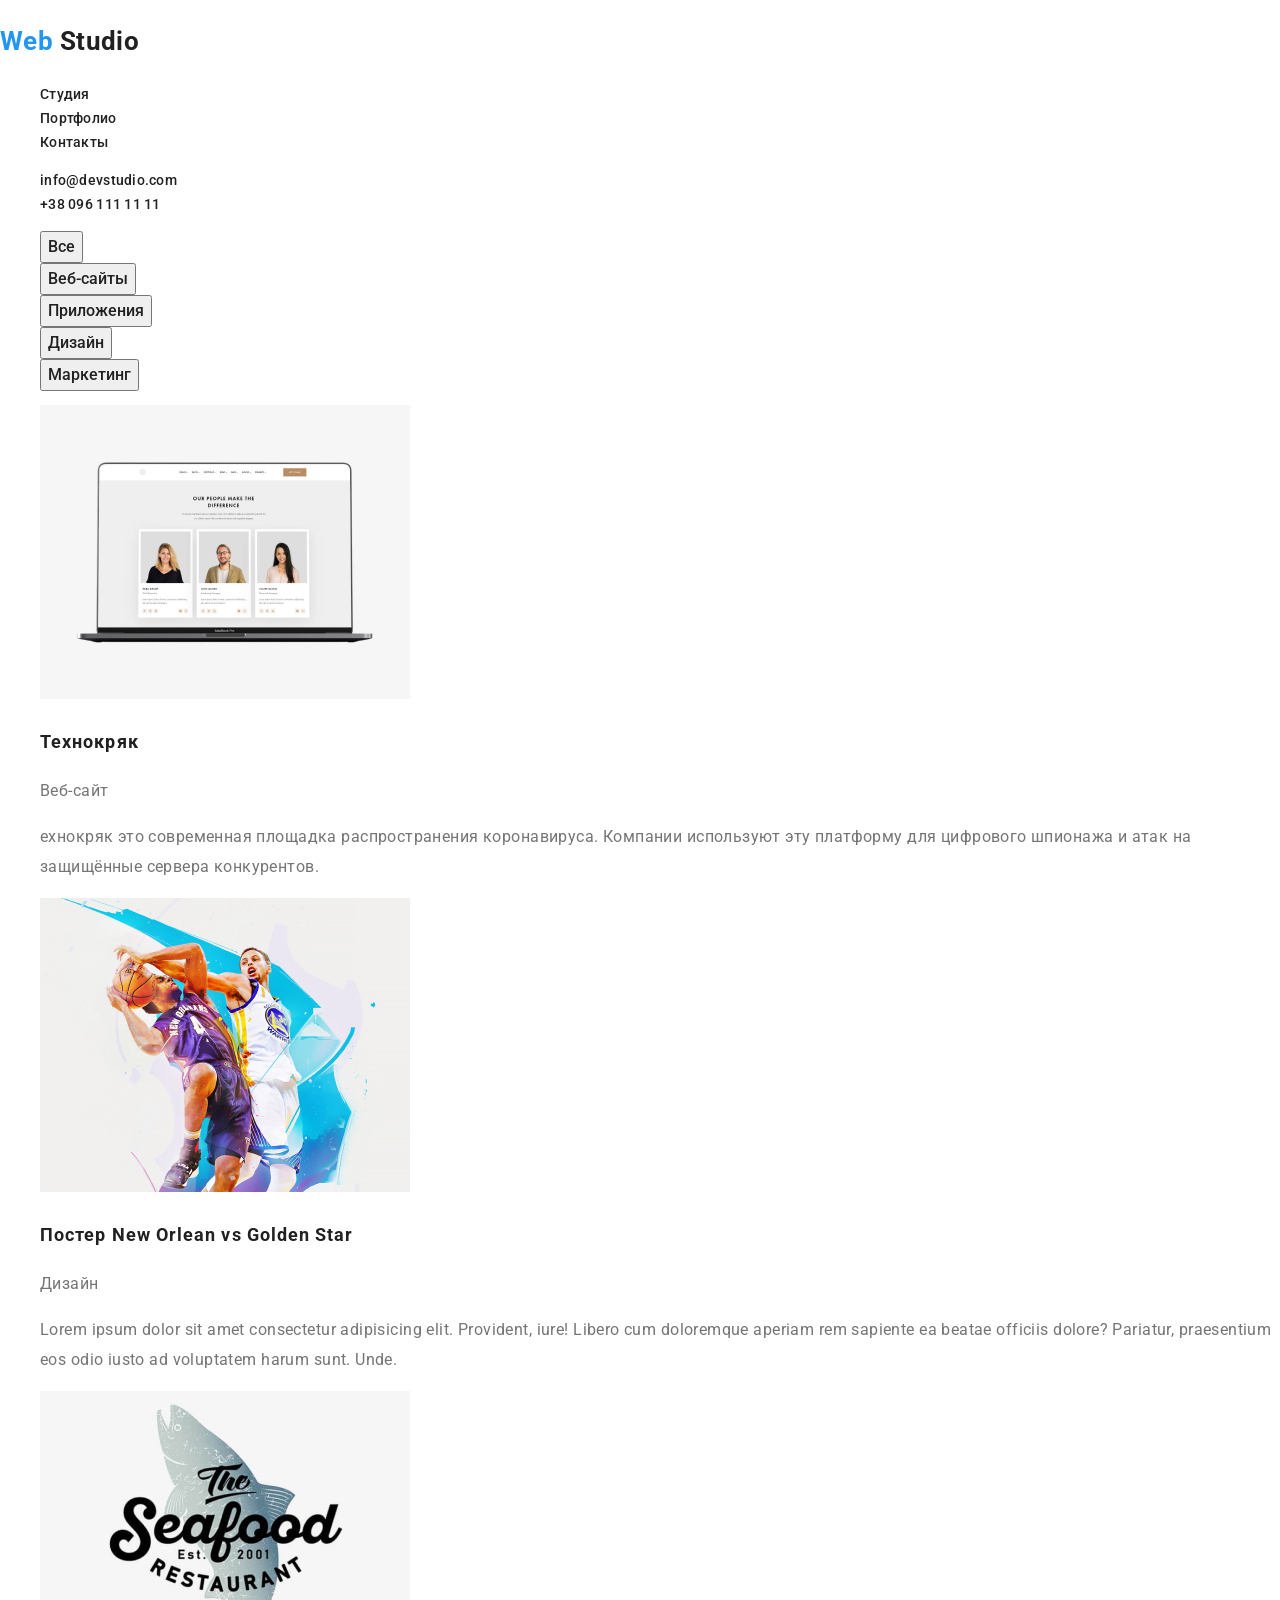
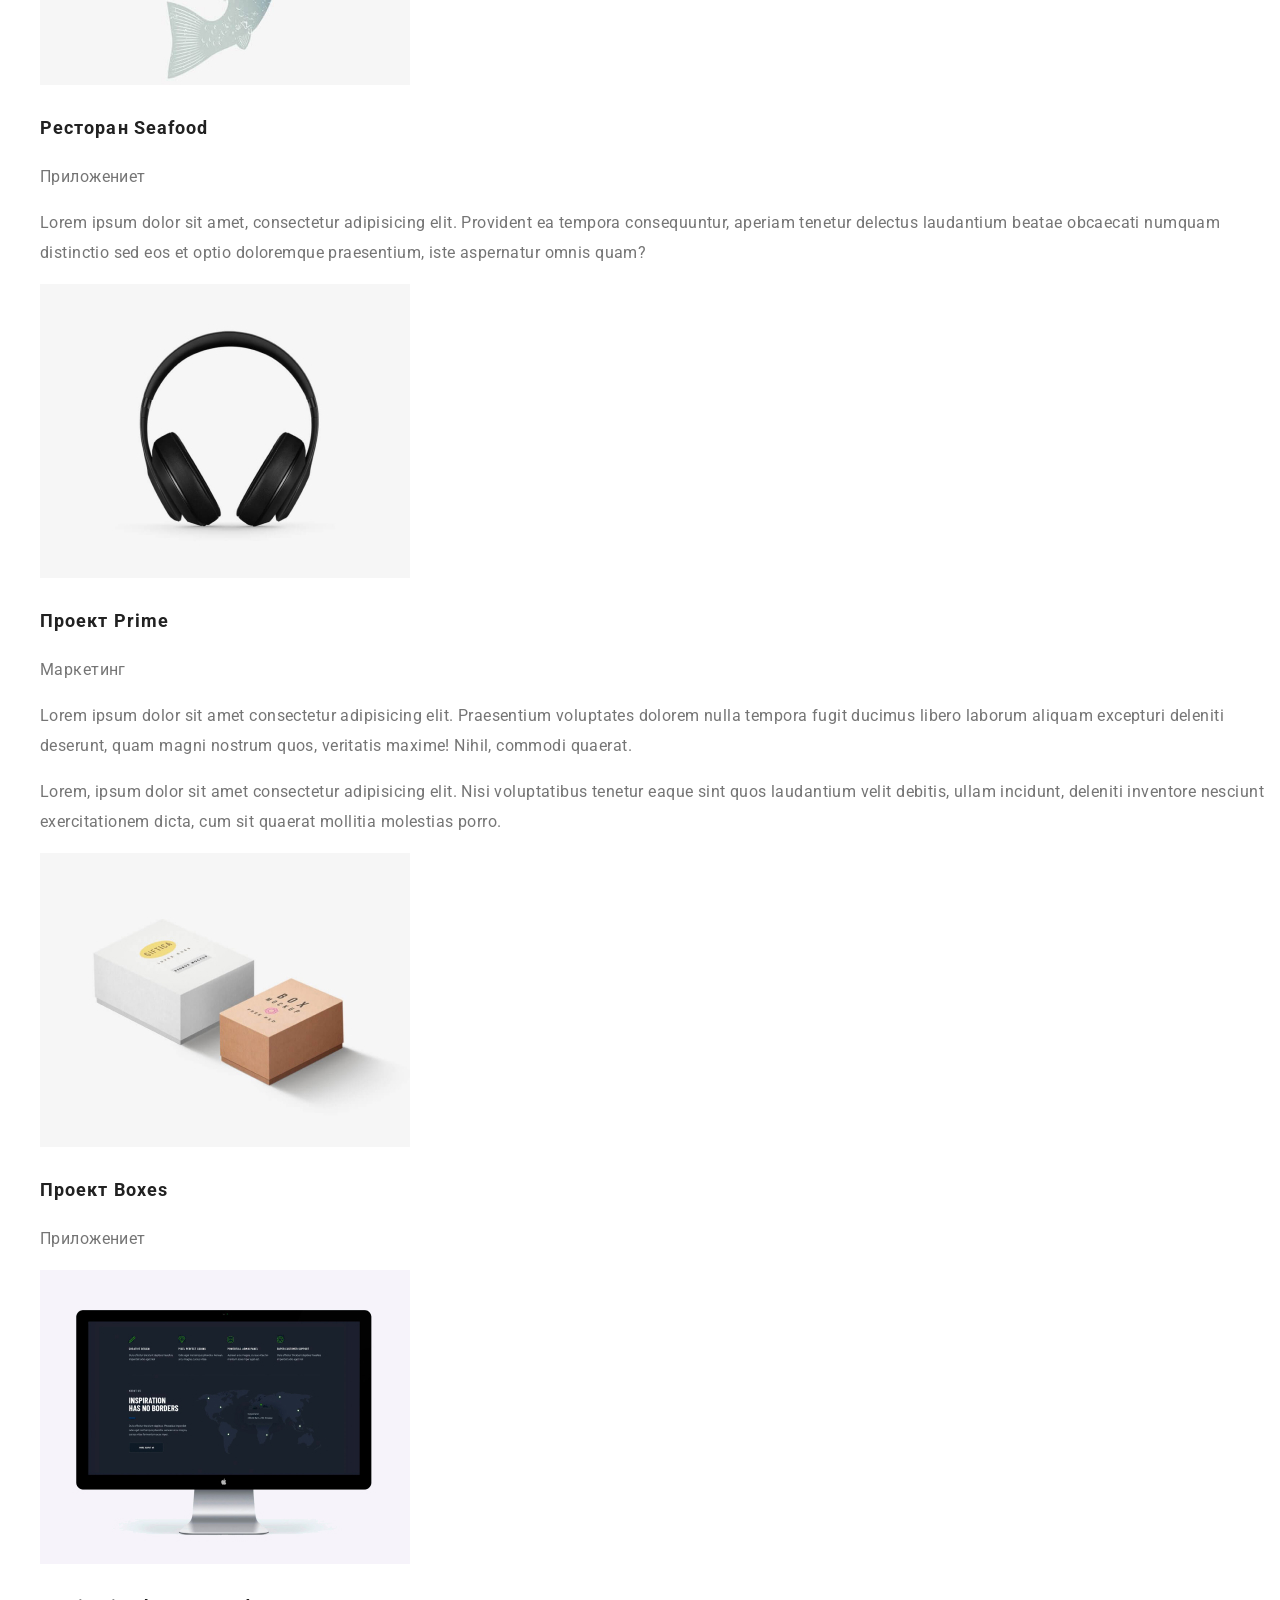
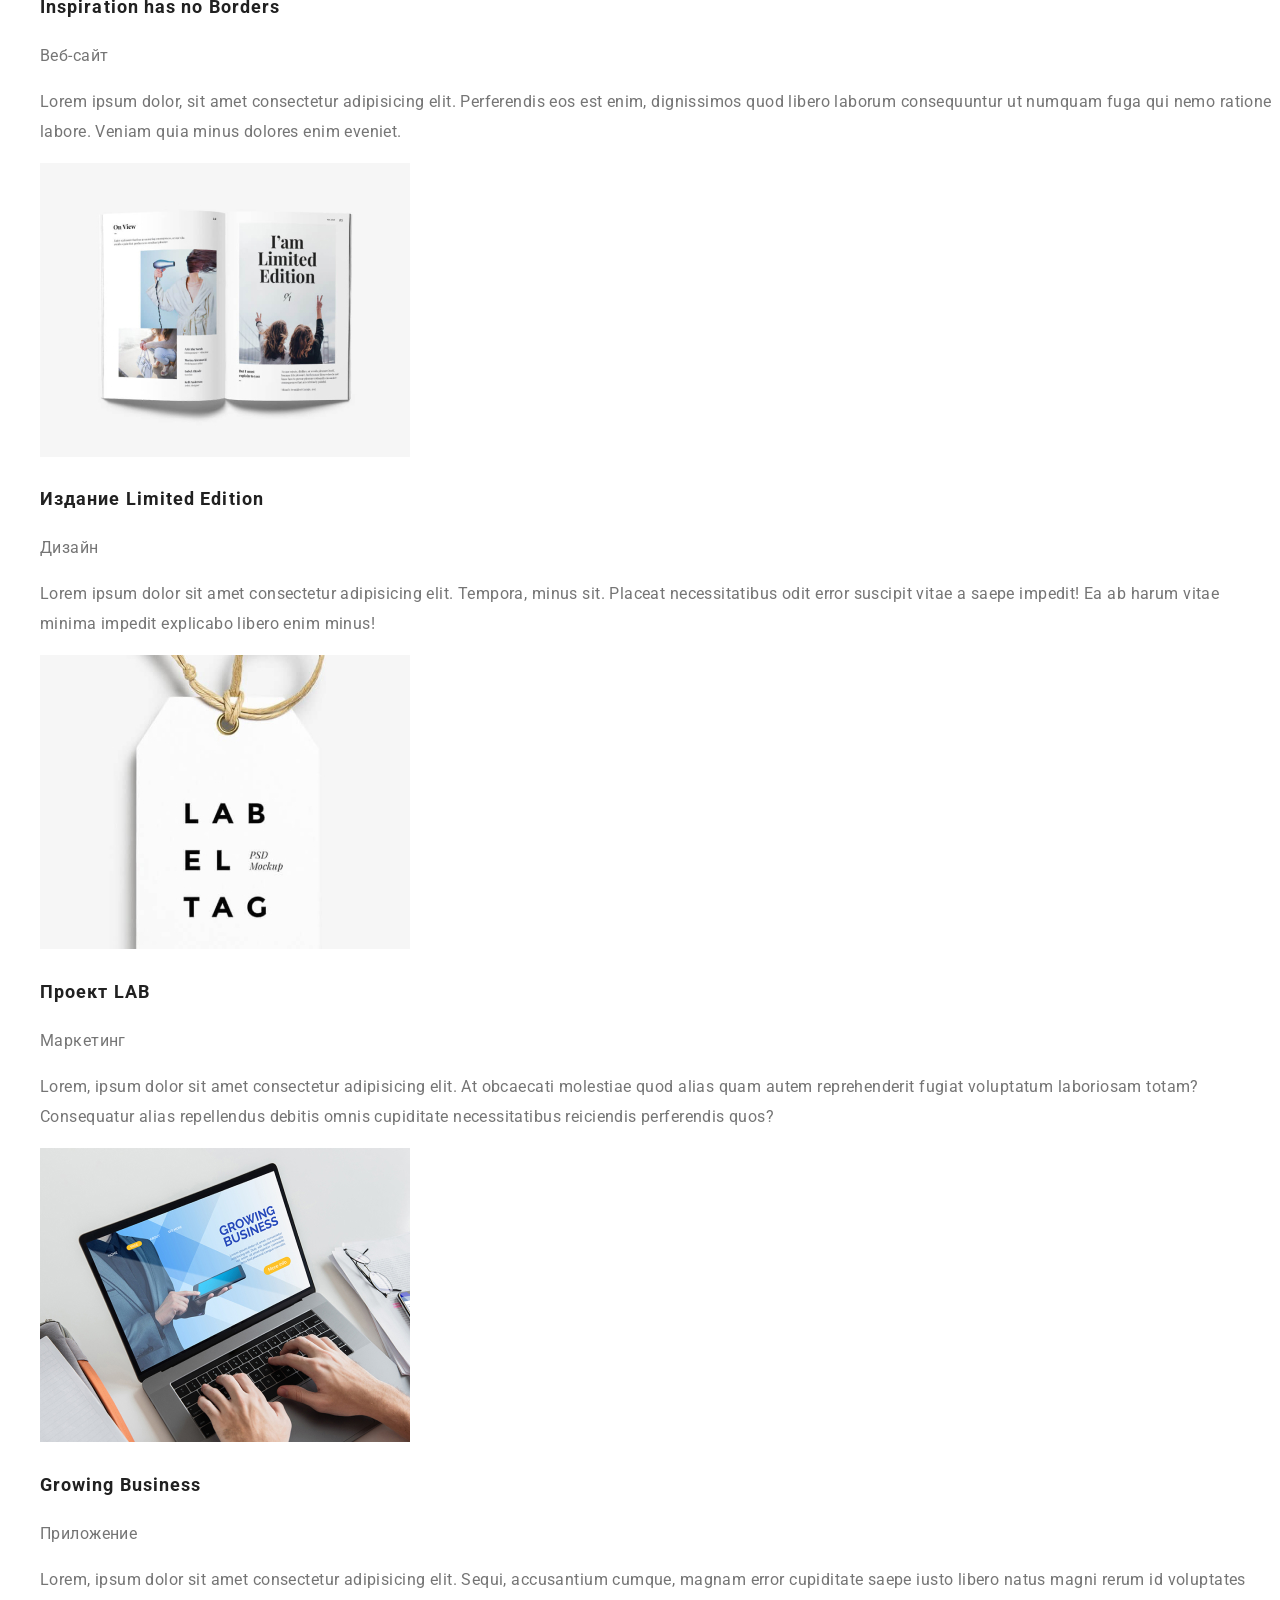
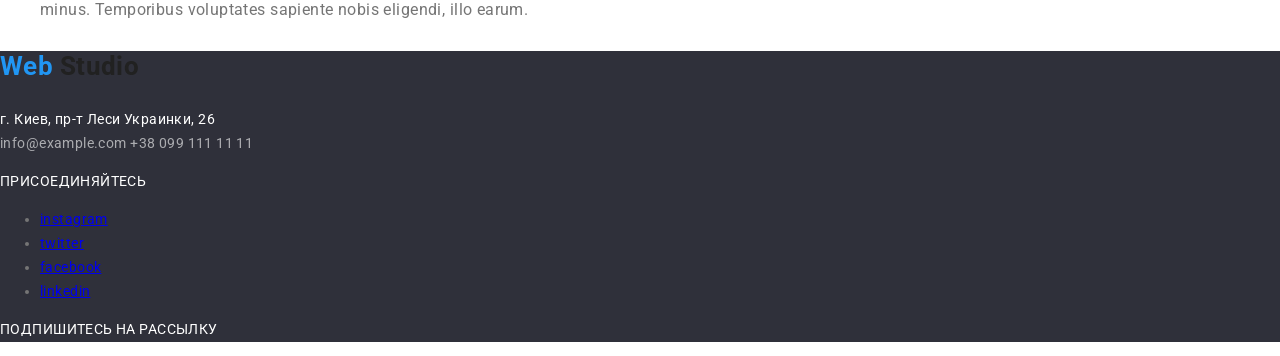
<file: index.html>
<!DOCTYPE html>
<html lang="ru">
  <head>
    <meta charset="UTF-8" />
    <meta name="viewport" content="width=device-width, initial-scale=1.0" />
    <link rel="stylesheet" href="./css/normalize.css" />
    <link rel="stylesheet" href="./css/style.css" />
    <link
      href="https://fonts.googleapis.com/css2?family=Roboto:wght@400;500;700&display=swap"
      rel="stylesheet"
    />
    <title>Web studio portfolio</title>
  </head>
  <body>
    <header>
      <a class="logo" href="#">
        <p><span class="logo-word">Web</span> Studio</p>
      </a>
      <nav class="nav">
        <ul class="list">
          <li>
            <a
              class="menu-item"
              href="../goit-markup-studio-hw-02/index.html"
              class="menu-link"
              >Студия</a
            >
          </li>
          <li>
            <a class="menu-item" href="#" class="menu-link">Портфолио</a>
          </li>
          <li>
            <a class="menu-item" href="#" class="menu-link">Контакты</a>
          </li>
        </ul>
        <ul class="contact">
          <li>
            <a class="contact-item" href="mailto:info@devstudio.com"
              >info@devstudio.com</a
            >
          </li>
          <li>
            <a class="contact-item" href="tel:+380961111111"
              >+38 096 111 11 11</a
            >
          </li>
        </ul>
      </nav>
    </header>
    <main>
      <section>
        <h1 hidden>Portfolio</h1>
        <nav>
          <ul class="btn-list">
            <li><button class="btn" type="button">Все</button></li>
            <li><button class="btn" type="button">Веб-сайты</button></li>
            <li><button class="btn" type="button">Приложения</button></li>
            <li><button class="btn" type="button">Дизайн</button></li>
            <li><button class="btn" type="button">Маркетинг</button></li>
          </ul>
        </nav>
      </section>
      <section>
        <ul class="content">
          <li>
            <a class="link" href="">
              <img
                src="./imeg/img1.jpg"
                alt="Технокряк"
                width="370"
                height="294"
              />
              <h2>Технокряк</h2>
              <p>Веб-сайт</p>
              <p>
                ехнокряк это современная площадка распространения коронавируса.
                Компании используют эту платформу для цифрового шпионажа и атак
                на защищённые сервера конкурентов.
              </p>
            </a>
          </li>
          <li>
            <a class="link" href="">
              <img
                src="./imeg/img2.jpg"
                alt="Постер New Orlean vs Golden Star"
                width="370"
                height="294"
              />
              <h2>Постер New Orlean vs Golden Star</h2>
              <p>Дизайн</p>
              <p>
                Lorem ipsum dolor sit amet consectetur adipisicing elit.
                Provident, iure! Libero cum doloremque aperiam rem sapiente ea
                beatae officiis dolore? Pariatur, praesentium eos odio iusto ad
                voluptatem harum sunt. Unde.
              </p>
            </a>
          </li>
          <li>
            <a class="link" href="">
              <img
                src="./imeg/img3.jpg"
                alt="Ресторан Seafood"
                width="370"
                height="294"
              />
              <h2>Ресторан Seafood</h2>
              <p>Приложениет</p>
              <p>
                Lorem ipsum dolor sit amet, consectetur adipisicing elit.
                Provident ea tempora consequuntur, aperiam tenetur delectus
                laudantium beatae obcaecati numquam distinctio sed eos et optio
                doloremque praesentium, iste aspernatur omnis quam?
              </p>
            </a>
          </li>
          <li>
            <a class="link" href="">
              <img
                src="./imeg/img4.jpg"
                alt="Проект Prime"
                width="370"
                height="294"
              />
              <h2>Проект Prime</h2>
              <p>Маркетинг</p>
              <p>
                Lorem ipsum dolor sit amet consectetur adipisicing elit.
                Praesentium voluptates dolorem nulla tempora fugit ducimus
                libero laborum aliquam excepturi deleniti deserunt, quam magni
                nostrum quos, veritatis maxime! Nihil, commodi quaerat.
              </p>
            </a>
          </li>
          <li>
            <a class="link" href="">
              <p>
                Lorem, ipsum dolor sit amet consectetur adipisicing elit. Nisi
                voluptatibus tenetur eaque sint quos laudantium velit debitis,
                ullam incidunt, deleniti inventore nesciunt exercitationem
                dicta, cum sit quaerat mollitia molestias porro.
              </p>
              <img
                src="./imeg/img5.jpg"
                alt="Проект Boxes"
                width="370"
                height="294"
              />
              <h2>Проект Boxes</h2>
              <p>Приложениет</p>
            </a>
          </li>
          <li>
            <a class="link" href="">
              <img
                src="./imeg/img6.jpg"
                alt="Inspiration has no Borders"
                width="370"
                height="294"
              />
              <h2>Inspiration has no Borders</h2>
              <p>Веб-сайт</p>
              <p>
                Lorem ipsum dolor, sit amet consectetur adipisicing elit.
                Perferendis eos est enim, dignissimos quod libero laborum
                consequuntur ut numquam fuga qui nemo ratione labore. Veniam
                quia minus dolores enim eveniet.
              </p>
            </a>
          </li>
          <li>
            <a class="link" href="">
              <img
                src="./imeg/img7.jpg"
                alt="Издание Limited Edition"
                width="370"
                height="294"
              />
              <h2>Издание Limited Edition</h2>
              <p>Дизайн</p>
              <p>
                Lorem ipsum dolor sit amet consectetur adipisicing elit.
                Tempora, minus sit. Placeat necessitatibus odit error suscipit
                vitae a saepe impedit! Ea ab harum vitae minima impedit
                explicabo libero enim minus!
              </p>
            </a>
          </li>
          <li>
            <a class="link" href="">
              <img
                src="./imeg/img8.jpg"
                alt="Проект LAB"
                width="370"
                height="294"
              />
              <h2>Проект LAB</h2>
              <p>Маркетинг</p>
              <p>
                Lorem, ipsum dolor sit amet consectetur adipisicing elit. At
                obcaecati molestiae quod alias quam autem reprehenderit fugiat
                voluptatum laboriosam totam? Consequatur alias repellendus
                debitis omnis cupiditate necessitatibus reiciendis perferendis
                quos?
              </p>
            </a>
          </li>
          <li>
            <a class="link" href="">
              <img src="./imeg/img9.jpg" alt="Growing Business" />
              <h2>Growing Business</h2>
              <p>Приложение</p>
              <p>
                Lorem, ipsum dolor sit amet consectetur adipisicing elit. Sequi,
                accusantium cumque, magnam error cupiditate saepe iusto libero
                natus magni rerum id voluptates minus. Temporibus voluptates
                sapiente nobis eligendi, illo earum.
              </p>
            </a>
          </li>
        </ul>
      </section>
    </main>
    <footer>
      <div>
        <a class="logo" href="#">
          <p><span class="logo-word">Web</span> Studio</p>
        </a>
        <address>
          г. Киев, пр-т Леси Украинки, 26 <br />
          <a class="address-contact" href="mailto:info@example.com"
            >info@example.com</a
          >
          <a class="address-contact" href="tel:+380991111111"
            >+38 099 111 11 11</a
          >
        </address>
      </div>
      <div>
        <p class="subscribe">присоединяйтесь</p>
        <ul>
          <li>
            <a
              href="#"
              target="_blank"
              rel="noopener noreferrer"
              aria-label="ссилка на  instagram"
              >instagram</a
            >
          </li>
          <li>
            <a
              href="#"
              target="_blank"
              rel="noopener noreferrer"
              aria-label="ссилка на twitter"
              >twitter</a
            >
          </li>
          <li>
            <a
              href="#"
              target="_blank"
              rel="noopener noreferrer"
              aria-label="ссилка на facebook"
              >facebook</a
            >
          </li>
          <li>
            <a
              href="#"
              target="_blank"
              rel="noopener noreferrer"
              aria-label="ссилка на linkedin"
              >linkedin</a
            >
          </li>
        </ul>
      </div>
      <div>
        <p class="subscribe">Подпишитесь на рассылку</p>
      </div>
    </footer>
  </body>
</html>
</file>
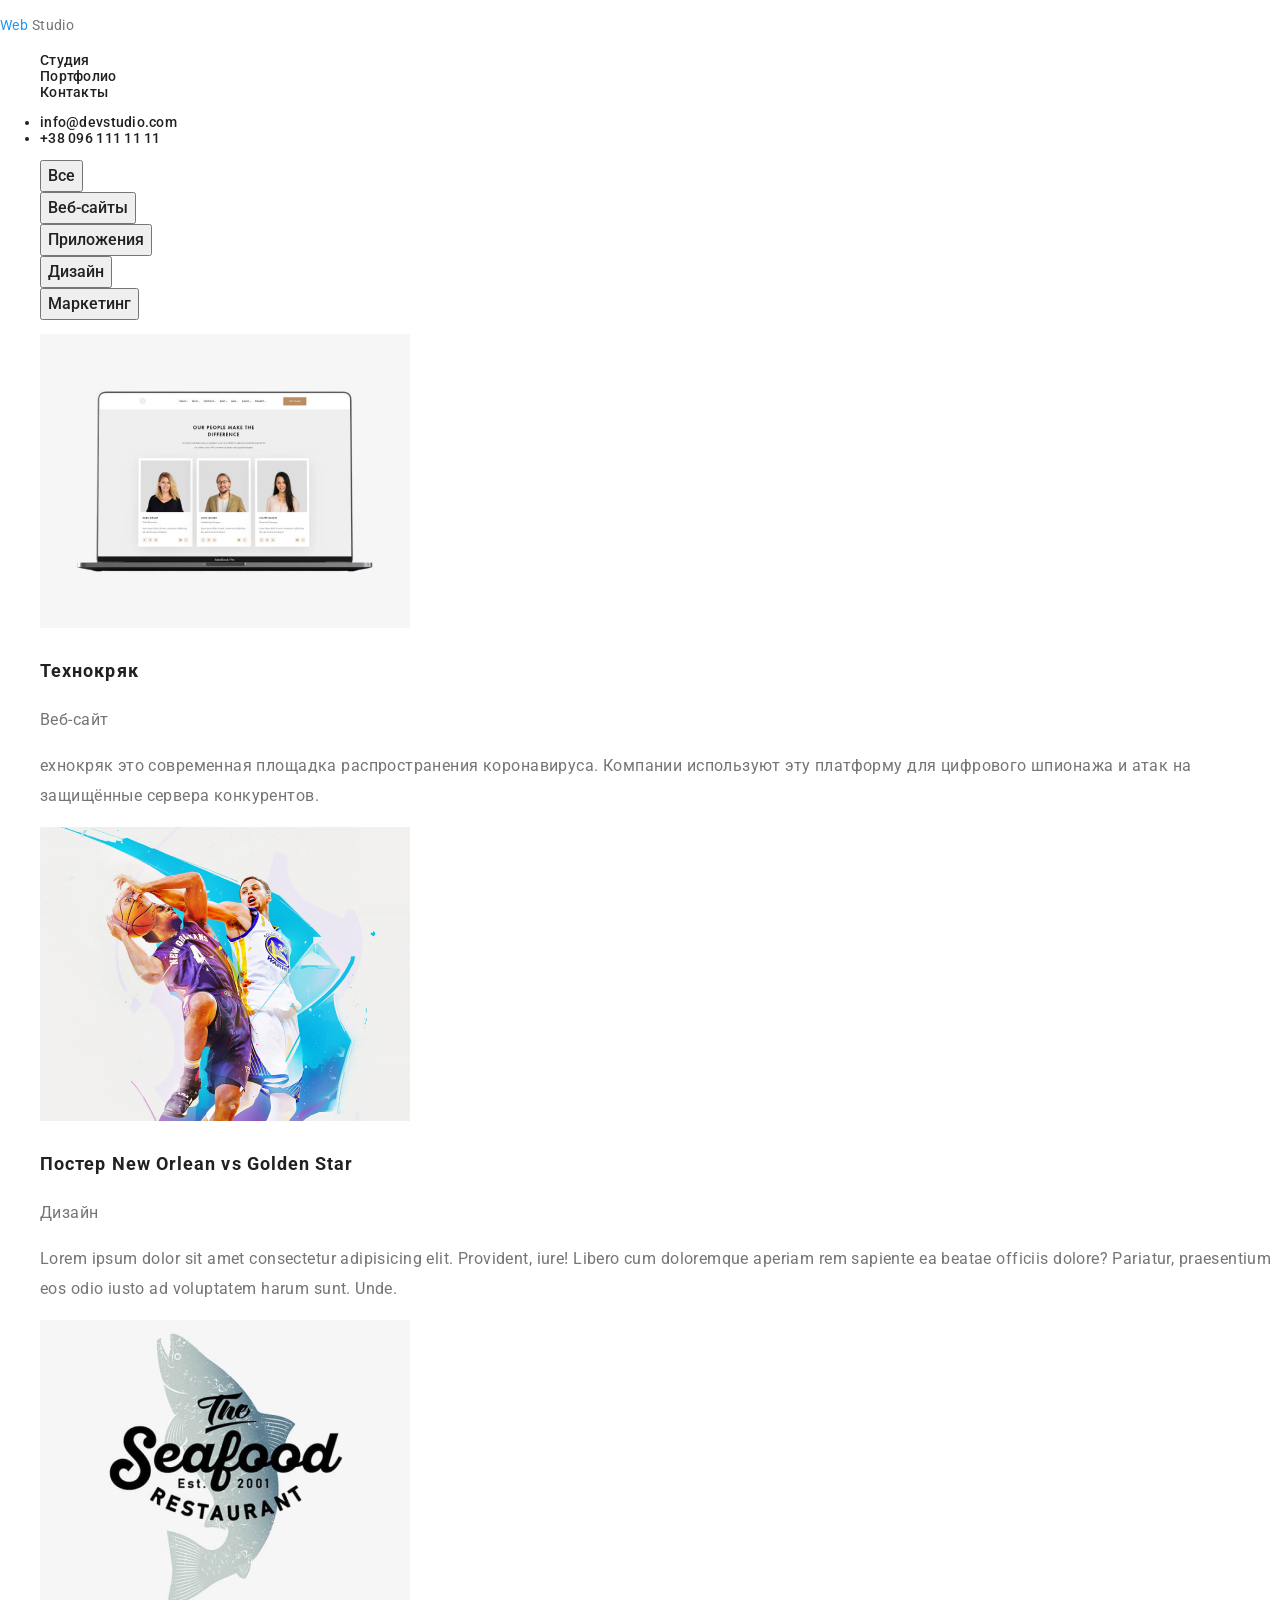
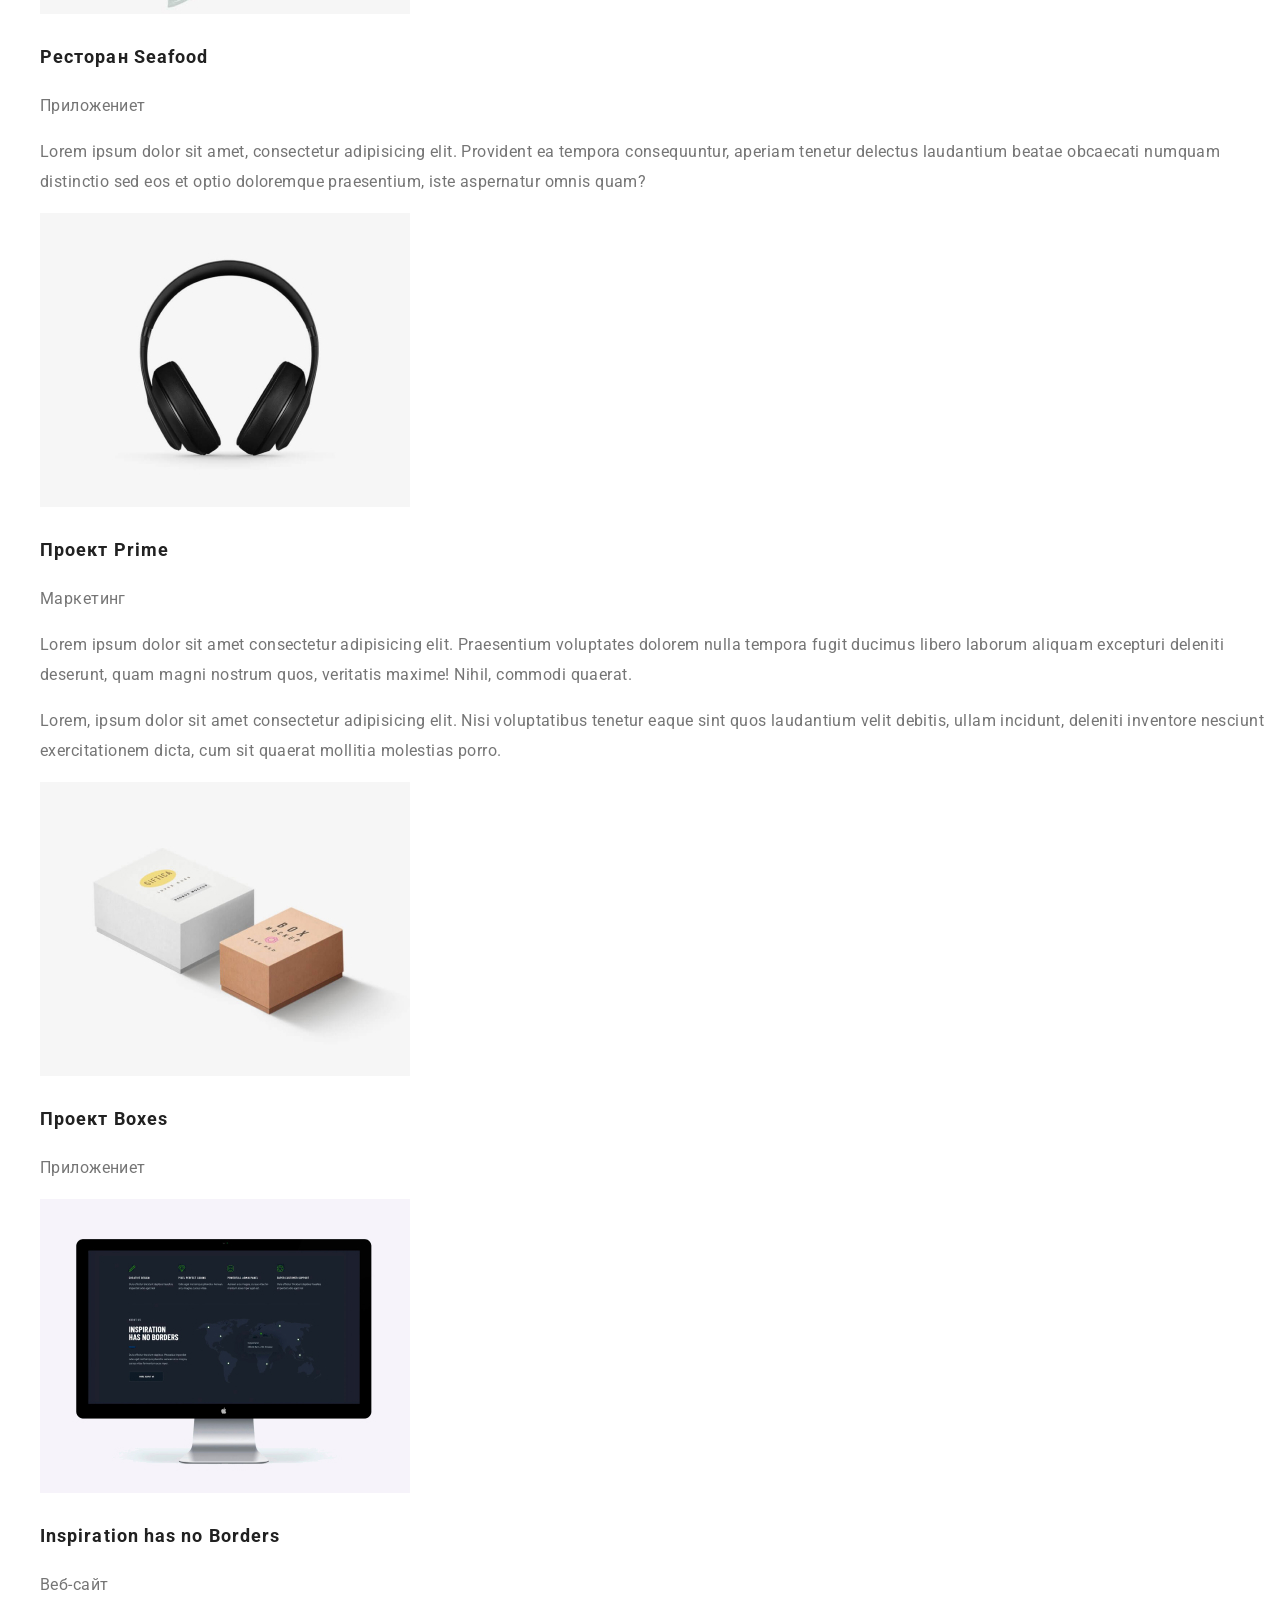
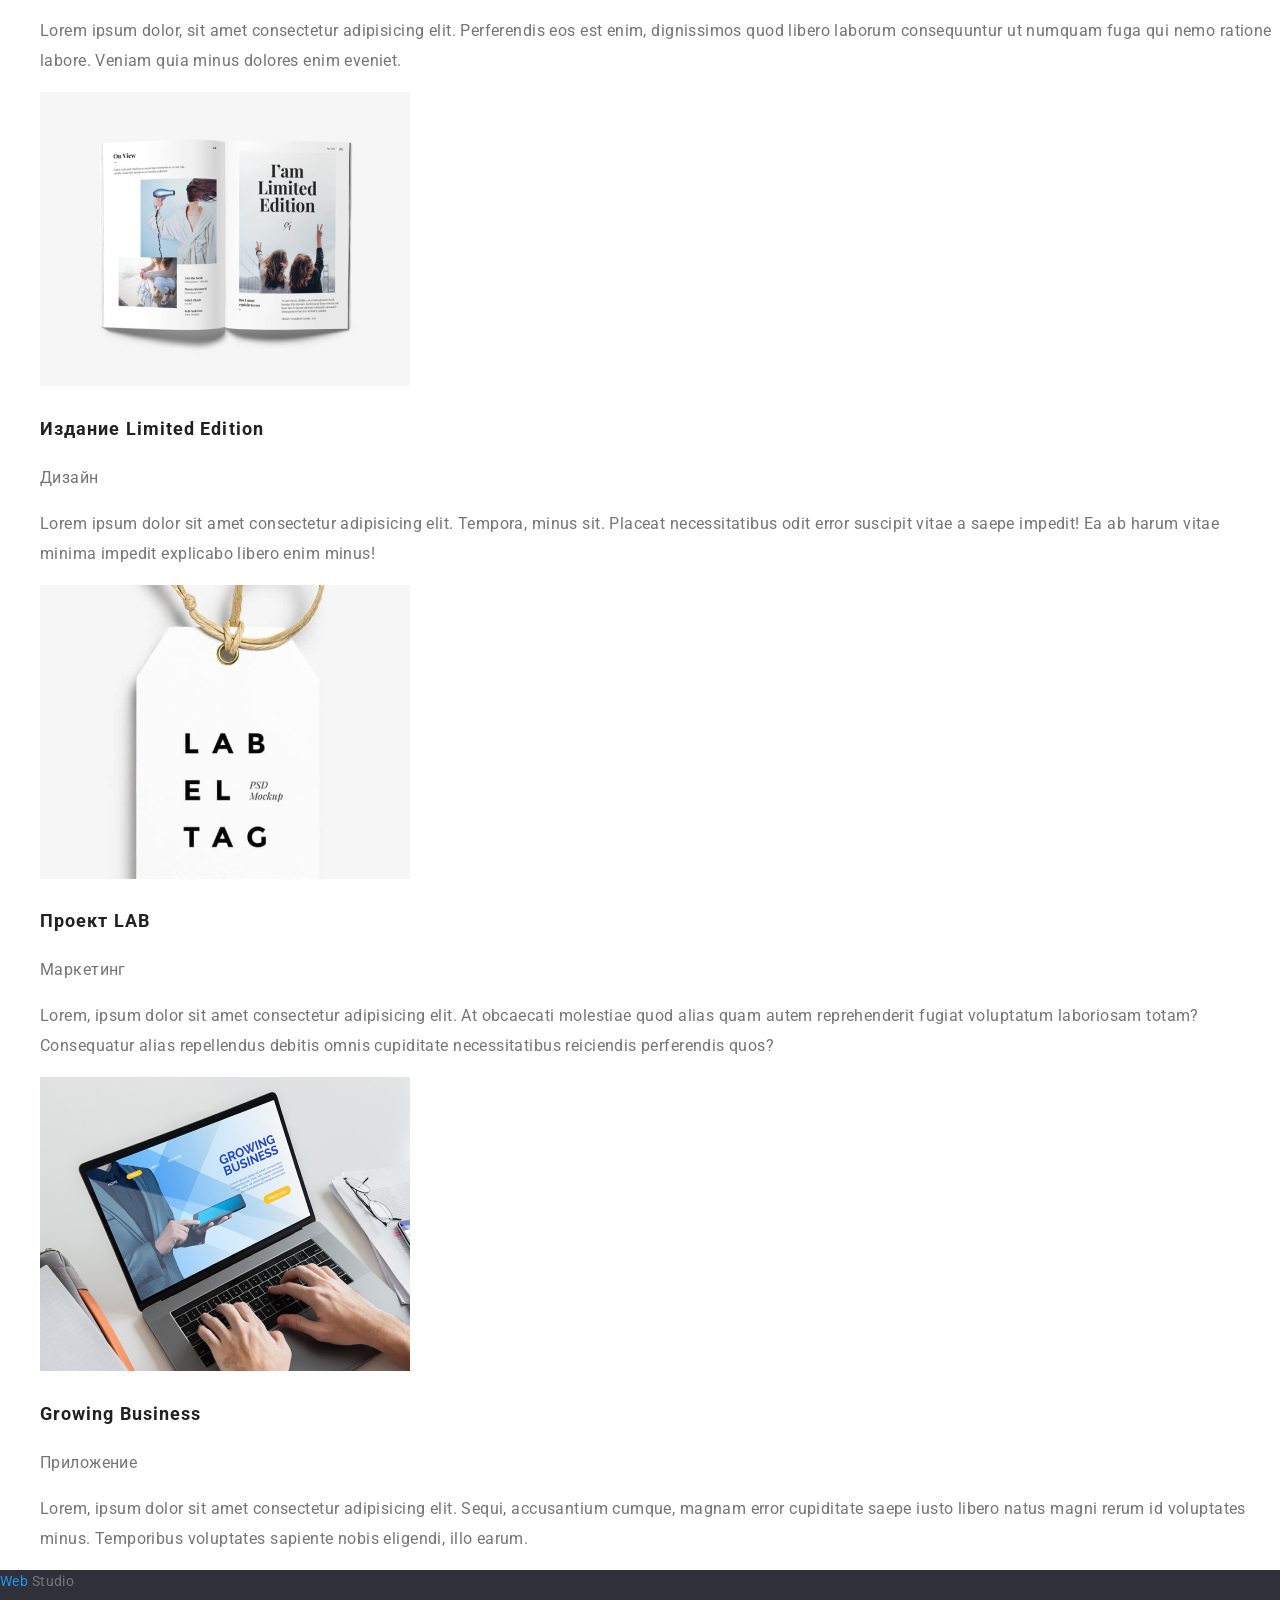
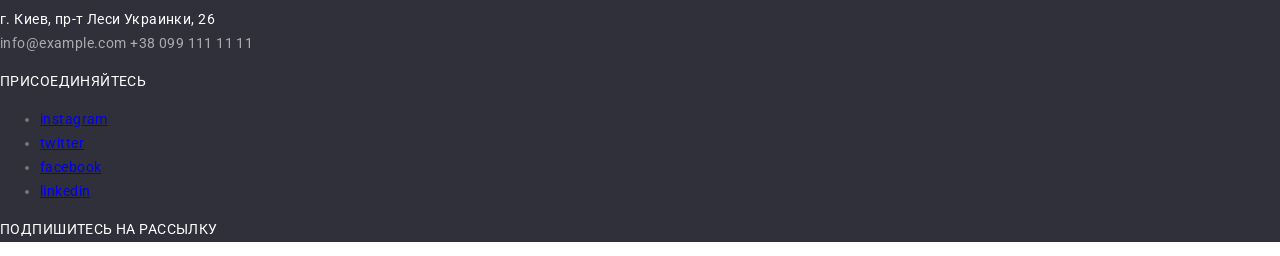
<file: portfolio.html>
<!DOCTYPE html>
<html lang="ru">
  <head>
    <meta charset="UTF-8" />
    <meta name="viewport" content="width=device-width, initial-scale=1.0" />
    <link rel="stylesheet" href="./css/normalize.css" />
    <link rel="stylesheet" href="./css/style.css" />
    <link
      href="https://fonts.googleapis.com/css2?family=Roboto:wght@400;500;700&display=swap"
      rel="stylesheet"
    />
    <title>Web studio portfolio</title>
  </head>
  <body>
    <header>
        <a class="logo" href="#"></a>
          <p><span class="logo-word">Web</span> Studio</p>
        </a>     
      <nav class="menu">
        <ul class="menu-list" >
          <li class="menu-item"><a  href="../goit-markup-studio-hw-02/studio.html" class="menu-link">Студия</a></li>
          <li class="menu-item"><a  href="#" class="menu-link">Портфолио</a></li>
          <li class="menu-item"><a  href="#" class="menu-link">Контакты</a></li>
        </ul>
        <ul class="contact-list">
          <li class="contact-item"><a  href="mailto:info@devstudio.com" class="menu-link"
>info@devstudio.com</a></li>
          <li class="contact-item"><a  href="tel:+380961111111" class="menu-link">+38 096 111 11 11</a></li>
        </ul>
      </nav>
    </header>
    <main>
      <section>
        <h1 hidden>Portfolio</h1>
        <nav>
          <ul class="btn-list">
            <li><button class="btn" type="button">Все</button></li>
            <li><button class="btn" type="button">Веб-сайты</button></li>
            <li><button class="btn" type="button">Приложения</button></li>
            <li><button class="btn" type="button">Дизайн</button></li>
            <li><button class="btn" type="button">Маркетинг</button></li>
          </ul>
        </nav>
      </section>
      <section>
        <ul class="content">
          <li >
            <a class="link" href="">
              <img
                src="./imeg/img1.jpg"
                alt="Технокряк"
                width="370"
                height="294"
              />
              <h2>Технокряк</h2>
              <p >Веб-сайт</p>
              <p>
                ехнокряк это современная площадка распространения коронавируса.
                Компании используют эту платформу для цифрового шпионажа и атак
                на защищённые сервера конкурентов.
              </p>
            </a>
          </li>
          <li>
            <a class="link" href="">
              <img
                src="./imeg/img2.jpg"
                alt="Постер New Orlean vs Golden Star"
                width="370"
                height="294"
              />
              <h2>Постер New Orlean vs Golden Star</h2>
              <p>Дизайн</p>
              <p>
                Lorem ipsum dolor sit amet consectetur adipisicing elit.
                Provident, iure! Libero cum doloremque aperiam rem sapiente ea
                beatae officiis dolore? Pariatur, praesentium eos odio iusto ad
                voluptatem harum sunt. Unde.
              </p>
            </a>
          </li>
          <li>
            <a class="link" href="">
              <img
                src="./imeg/img3.jpg"
                alt="Ресторан Seafood"
                width="370"
                height="294"
              />
              <h2>Ресторан Seafood</h2>
              <p>Приложениет</p>
              <p>
                Lorem ipsum dolor sit amet, consectetur adipisicing elit.
                Provident ea tempora consequuntur, aperiam tenetur delectus
                laudantium beatae obcaecati numquam distinctio sed eos et optio
                doloremque praesentium, iste aspernatur omnis quam?
              </p>
            </a>
          </li>
          <li>
            <a class="link" href="">
              <img
                src="./imeg/img4.jpg"
                alt="Проект Prime"
                width="370"
                height="294"
              />
              <h2>Проект Prime</h2>
              <p>Маркетинг</p>
              <p>
                Lorem ipsum dolor sit amet consectetur adipisicing elit.
                Praesentium voluptates dolorem nulla tempora fugit ducimus
                libero laborum aliquam excepturi deleniti deserunt, quam magni
                nostrum quos, veritatis maxime! Nihil, commodi quaerat.
              </p>
            </a>
          </li>
          <li>
            <a class="link" href="">
              <p>
                Lorem, ipsum dolor sit amet consectetur adipisicing elit. Nisi
                voluptatibus tenetur eaque sint quos laudantium velit debitis,
                ullam incidunt, deleniti inventore nesciunt exercitationem
                dicta, cum sit quaerat mollitia molestias porro.
              </p>
              <img
                src="./imeg/img5.jpg"
                alt="Проект Boxes"
                width="370"
                height="294"
              />
              <h2>Проект Boxes</h2>
              <p>Приложениет</p>
            </a>
          </li>
          <li>
            <a class="link" href="">
              <img
                src="./imeg/img6.jpg"
                alt="Inspiration has no Borders"
                width="370"
                height="294"
              />
              <h2>Inspiration has no Borders</h2>
              <p>Веб-сайт</p>
              <p>
                Lorem ipsum dolor, sit amet consectetur adipisicing elit.
                Perferendis eos est enim, dignissimos quod libero laborum
                consequuntur ut numquam fuga qui nemo ratione labore. Veniam
                quia minus dolores enim eveniet.
              </p>
            </a>
          </li>
          <li>
            <a class="link" href="">
              <img
                src="./imeg/img7.jpg"
                alt="Издание Limited Edition"
                width="370"
                height="294"
              />
              <h2>Издание Limited Edition</h2>
              <p>Дизайн</p>
              <p>
                Lorem ipsum dolor sit amet consectetur adipisicing elit.
                Tempora, minus sit. Placeat necessitatibus odit error suscipit
                vitae a saepe impedit! Ea ab harum vitae minima impedit
                explicabo libero enim minus!
              </p>
            </a>
          </li>
          <li>
            <a class="link" href="">
              <img
                src="./imeg/img8.jpg"
                alt="Проект LAB"
                width="370"
                height="294"
              />
              <h2>Проект LAB</h2>
              <p>Маркетинг</p>
              <p>
                Lorem, ipsum dolor sit amet consectetur adipisicing elit. At
                obcaecati molestiae quod alias quam autem reprehenderit fugiat
                voluptatum laboriosam totam? Consequatur alias repellendus
                debitis omnis cupiditate necessitatibus reiciendis perferendis
                quos?
              </p>
            </a>
          </li>
          <li>
            <a class="link" href="">
              <img src="./imeg/img9.jpg" alt="Growing Business" />
              <h2>Growing Business</h2>
              <p>Приложение</p>
              <p>
                Lorem, ipsum dolor sit amet consectetur adipisicing elit. Sequi,
                accusantium cumque, magnam error cupiditate saepe iusto libero
                natus magni rerum id voluptates minus. Temporibus voluptates
                sapiente nobis eligendi, illo earum.
              </p>
            </a>
          </li>
        </ul>
      </section>
    </main>
    <footer>
      <div>
        <a class="logo" href="#"></a>
          <p><span class="logo-word">Web</span> Studio</p>
        </a>
        <address>
          г. Киев, пр-т Леси Украинки, 26 <br />
          <a class="address-contact" href="mailto:info@example.com">info@example.com</a>
          <a class="address-contact" href="tel:+380991111111">+38 099 111 11 11</a>
        </address>
      </div>
      <div>
        <p class="subscribe">присоединяйтесь</p>
        <ul>
          <li>
            <a
              href="#"
              target="_blank"
              rel="noopener noreferrer"
              aria-label="ссилка на  instagram"
              >instagram</a
            >
          </li>
          <li>
            <a
              href="#"
              target="_blank"
              rel="noopener noreferrer"
              aria-label="ссилка на twitter"
              >twitter</a
            >
          </li>
          <li>
            <a
              href="#"
              target="_blank"
              rel="noopener noreferrer"
              aria-label="ссилка на facebook"
              >facebook</a
            >
          </li>
          <li>
            <a
              href="#"
              target="_blank"
              rel="noopener noreferrer"
              aria-label="ссилка на linkedin"
              >linkedin</a
            >
          </li>
        </ul>
      </div>
      <div>
        <p class="subscribe">Подпишитесь на рассылку</p>
      </div>
    </footer>
  </body>
</html>
</file>
<file: css/style.css>
:root {
  --main-color: #757575;
  --dark-color: #212121;
  --wite-color: #ffffff;
  --accent-color: #2196f3;
}

body {
  font-family: "Roboto", sans-serif;
  font-size: 14px;
  line-height: 1.714;
  letter-spacing: 0.03em;
  color: var(--main-color);
}

.logo {
  font-weight: 700;
  font-size: 26px;
  line-height: 1.192;
  color: var(--dark-color);
}

.logo-word {
  color: var(--accent-color);
}

.logo,
.menu-item,
.contact-item,
.menu-link,
.link,
.address-contact {
  text-decoration: none;
}

.menu-item:hover,
.menu-item:focus,
.contact-item:hover,
.contact-item:focus,
.address-contact:hover,
.address-contact:focus {
  color: var(--accent-color);
}

.btn:hover,
.btn:focus {
  color: var(--wite-color);
  background: #2196f3;
}

.contact-item,
.menu-item,
.menu-link {
  font-weight: 500;
  font-size: 14px;
  line-height: 1.143;
  letter-spacing: 0.02em;
  color: var(--dark-color);
}

.list,
.contact,
.menu-list,
.btn-list,
.content {
  list-style: none;
}

.btn {
  font-weight: 500;
  font-size: 16px;
  line-height: 1.625;
  text-align: center;
  color: var(--dark-color);
}

h2 {
  font-weight: 700;
  font-size: 18px;
  line-height: 36px;
  letter-spacing: 0.06em;
  color: var(--dark-color);
}

.link {
  font-size: 16px;
  line-height: 30px;
  color: var(--main-color);
}

address {
  font-size: 14px;
  line-height: 1.714;
  color: var(--wite-color);
  font-style: normal;
}

.address-contact {
  font-size: 14px;
  line-height: 1.714;
  color: rgba(255, 255, 255, 0.6);
}

footer {
  background: #2f303a;
}

.subscribe {
  font-weight: 700d;
  text-transform: uppercase;
  color: var(--wite-color);
}
</file>
